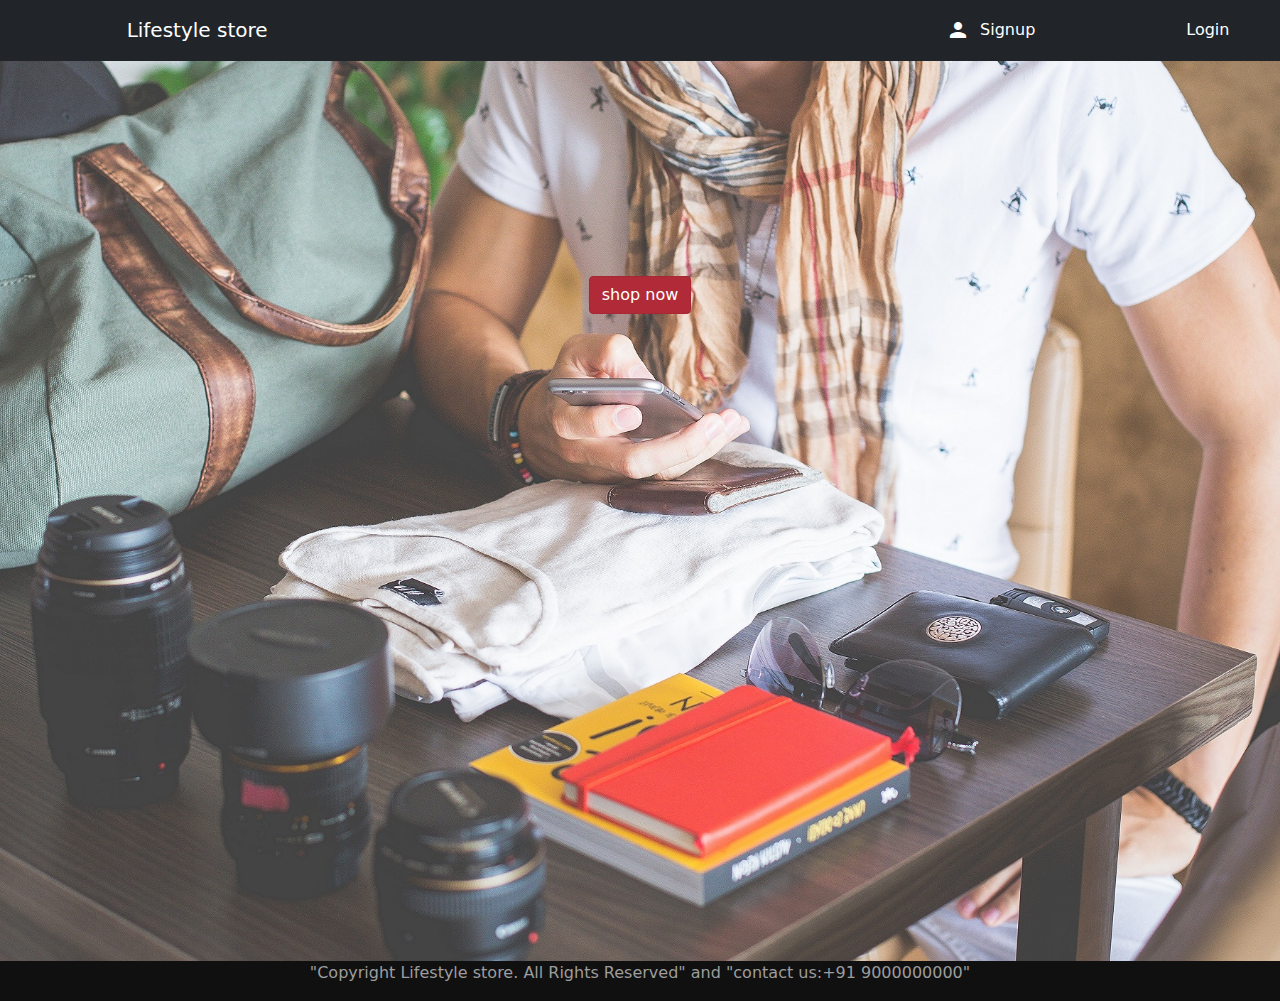
<file: index.html>
<!DOCTYPE html>
<html lang="en">
<head>
    <meta charset="UTF-8">
    <meta http-equiv="X-UA-Compatible" content="IE=edge">
    <meta name="viewport" content="width=device-width, initial-scale=1.0">
    <link href="https://fonts.googleapis.com/icon?family=Material+Icons" rel="stylesheet">
    <link rel="stylesheet" href="bootstrap.css">
    <link rel="stylesheet" href="custom.css">
    <title>Home page</title>
</head>
<body>
   <nav class="navbar navbar-fixed-top navbar-inverse navbar-dark bg-dark">
     <div class="container">
         <!-- <div class="navbar-header"> -->
            <a href="lifestyle.html" class="navbar-brand">Lifestyle store</a>
         <!-- </div> -->
          <form class="d-flex"> 
            <i class="material-icons">person</i><a href="signup.html" style="color: white;">Signup</a>
            <i class="material-icons">login</i><a href="login.html" style="color: white;">Login</a>
          </form>
     </div>
 </nav>
 <!-- <div class="container">
     <div class="row">
         <div class="col-md-4 offset-md-3">
            <img src="images/intro.jpg"  width="500px" class="rounded-circle"  alt="image">
         </div>
     </div>

 </div> -->
<div id="banner_image">
  <!-- <center> 
    <div id="content">   
      <a href="product.html" class="btn btn-danger">product</a>
    </div>
  </center> -->
  <div class="container">
    <div id="banner_content">
      <div>
        <a href="login.html" class="btn btn-danger btn-lng active">shop now</a>
      </div>
    </div>
  </div>
</div>
<div>   
<footer>
    <div class="container">
      <!-- <div class="fixed-bottom"> -->
        <div class="row align-iteams-center justify-content-cnter"> 
          <p>
            "Copyright Lifestyle store. All Rights Reserved" and "contact us:+91 9000000000"
          </p>
        </div>
      <!-- </div> -->
    </div>
  </footer>
</div>
</body>
</html>
</file>
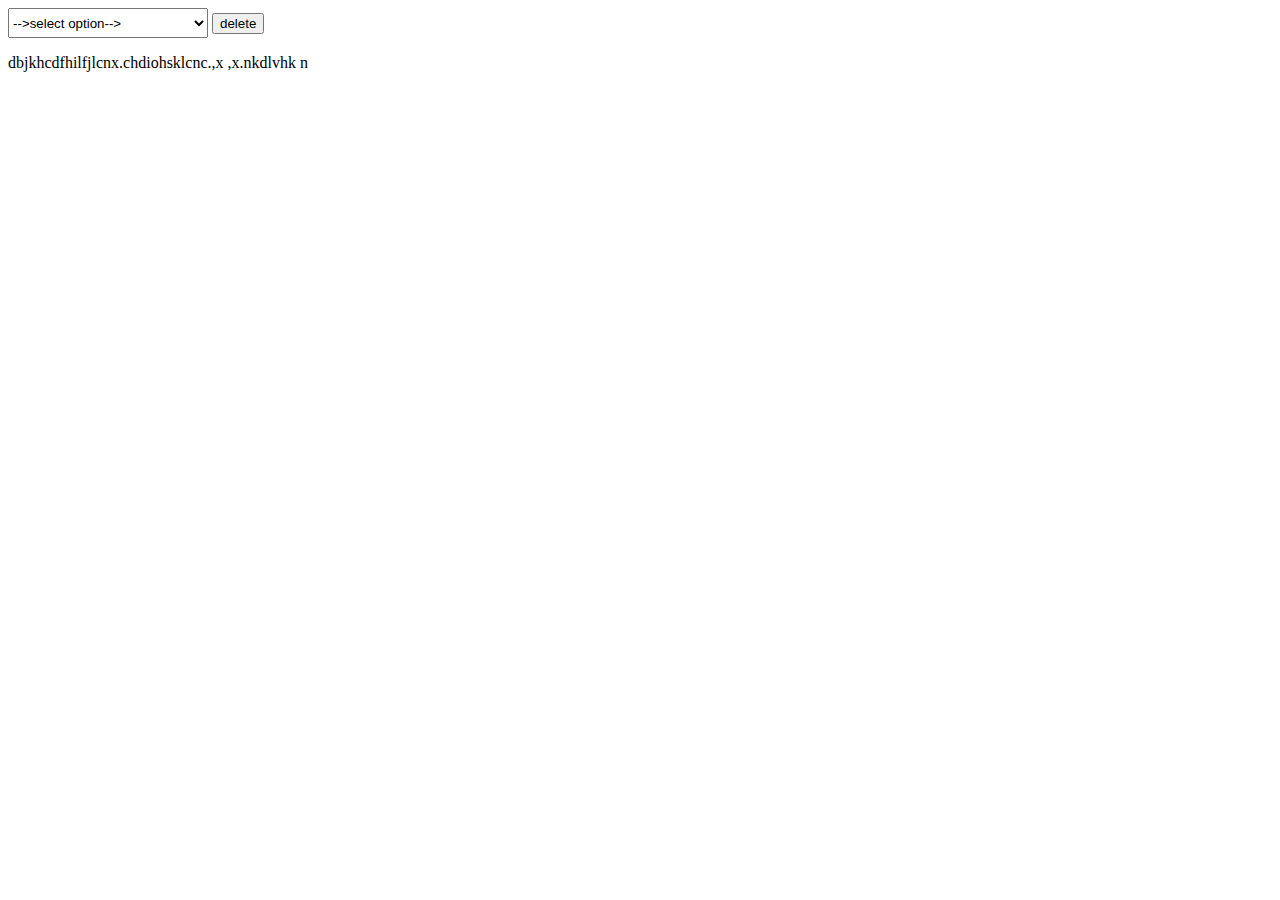
<file: assin.html>
<!DOCTYPE html>
<html lang="en">
<head>
    <meta charset="UTF-8">
    <meta http-equiv="X-UA-Compatible" content="IE=edge">
    <meta name="viewport" content="width=device-width, initial-scale=1.0">
    <title>Document</title>
</head>
<style>
    select{
        width: 200px;
        height: 30px;
    }
</style>
<body>
    <select id="list" onchange="getselectvalue();">
        <option value="select">-->select option--></option>
        <option value="vivo">v17</option>
        <option value="oppo">reno3</option>
        <option value="mi">note 9 pro</option>
        <option value="samsung">m20</option>
        <option value="one+">one pluse</option>
    </select>
    <button>delete</button>
    <div id="par" onchange="getselectvalue">
        <p>dbjkhcdfhilfjlcnx.chdiohsklcnc.,x ,x.nkdlvhk n </p>

    </div>
    <script>
        function getselectvalue()
        {
            var selectvalue=document.getElementsById("list").value;
            var displaytext=d.options[d.selecetiveindex].text;
            document.getElementById("par").value=displaytext;
            console.log(selectvalue);
            console.log(displaytext);
        }
    </script>
</body>
</html>
</file>
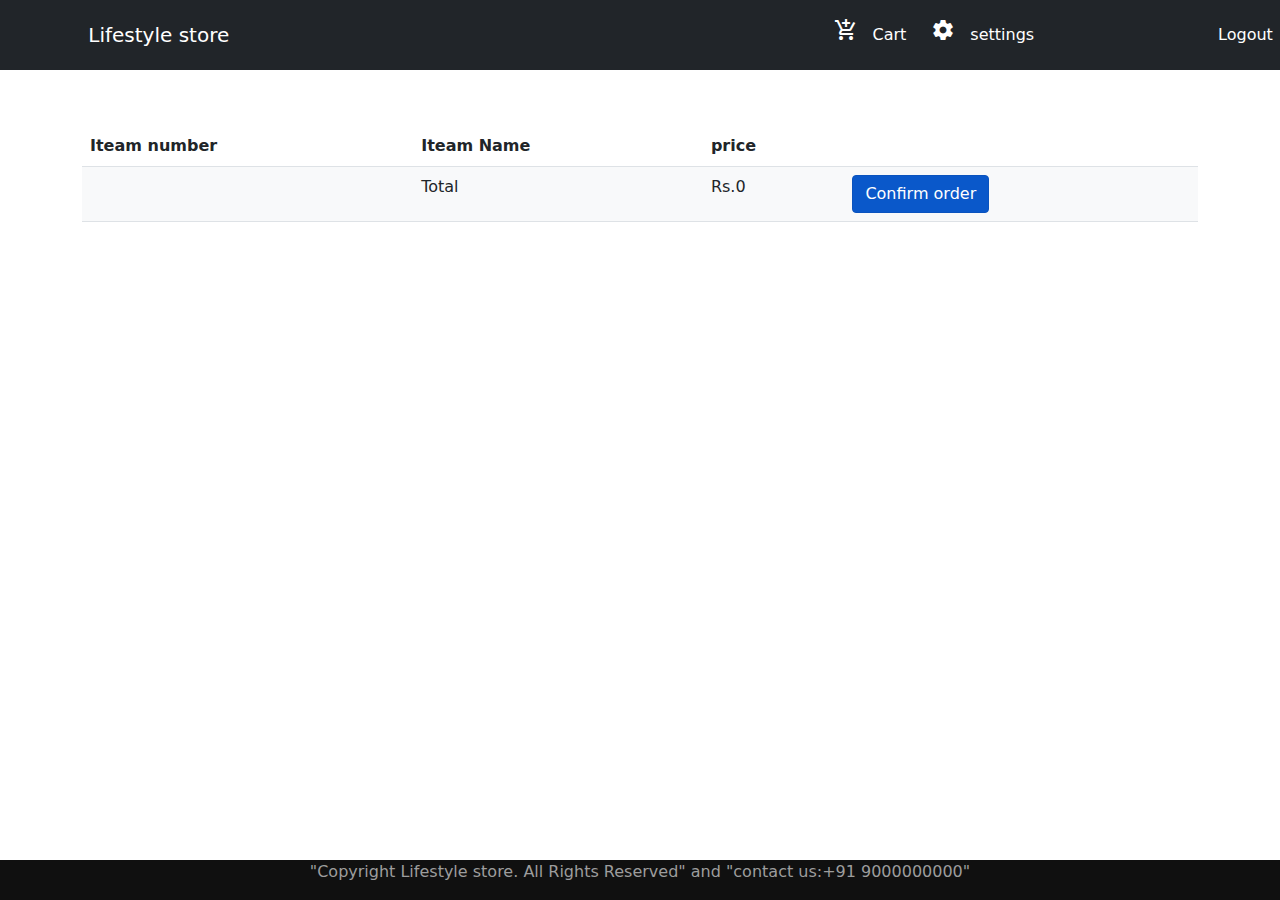
<file: cart.html>
<!DOCTYPE html>
<html lang="en">
<head>
    <meta charset="UTF-8">
    <meta http-equiv="X-UA-Compatible" content="IE=edge">
    <meta name="viewport" content="width=device-width, initial-scale=1.0">
    <link rel="stylesheet" href="bootstrap.css">
    <link rel="stylesheet" href="custom.css">
    <link href="https://fonts.googleapis.com/icon?family=Material+Icons" rel="stylesheet">
    <title>cart page</title>
</head>
<body>
    <nav class="navbar navbar-inverse navbar-dark bg-dark">
        <div class="container">
           <div class="navbar-header">
               <a href="lifestyle.html" class="navbar-brand">Lifestyle store</a>
           </div>
           <form class="d-flex"> 
            <i class="material-icons">add_shopping_cart</i><a href="cart.html" style="color: white;">Cart</a>
            <i class="material-icons">settings</i><a href="settings.html" style="color: white;">settings</a>
            <i class="material-icons">logout</i><a href="logout.html" style="color: white;">Logout</a>
          </form>
        </div>
    </nav>
    <div class="container">
        <table class="table">
            <tbody>
                <tr><th>Iteam number</th> <th>Iteam Name</th> <th>price</th> <th> </th></tr>
                <!-- <tr><td></td> <td></td> <td></td> <td></td></tr> -->
                <tr class="bg-light"><td></td> <td>Total</td> <td>Rs.0</td> <td><a href="success.html" class="btn btn-primary btn-lng active">Confirm order</a></td></tr>
            </tbody>

        </table>
    </div>
    <footer>
        <!-- <div class="container"> -->
            <div class="fixed-bottom">
                <div class="row align-iteams-center justify-content-cnter"> 
                    <p>
                        "Copyright Lifestyle store. All Rights Reserved" and "contact us:+91 9000000000"
                    </p>
                 </div>
          </div>
         <!-- </div> -->
      </footer>
</body>
</html>
</file>
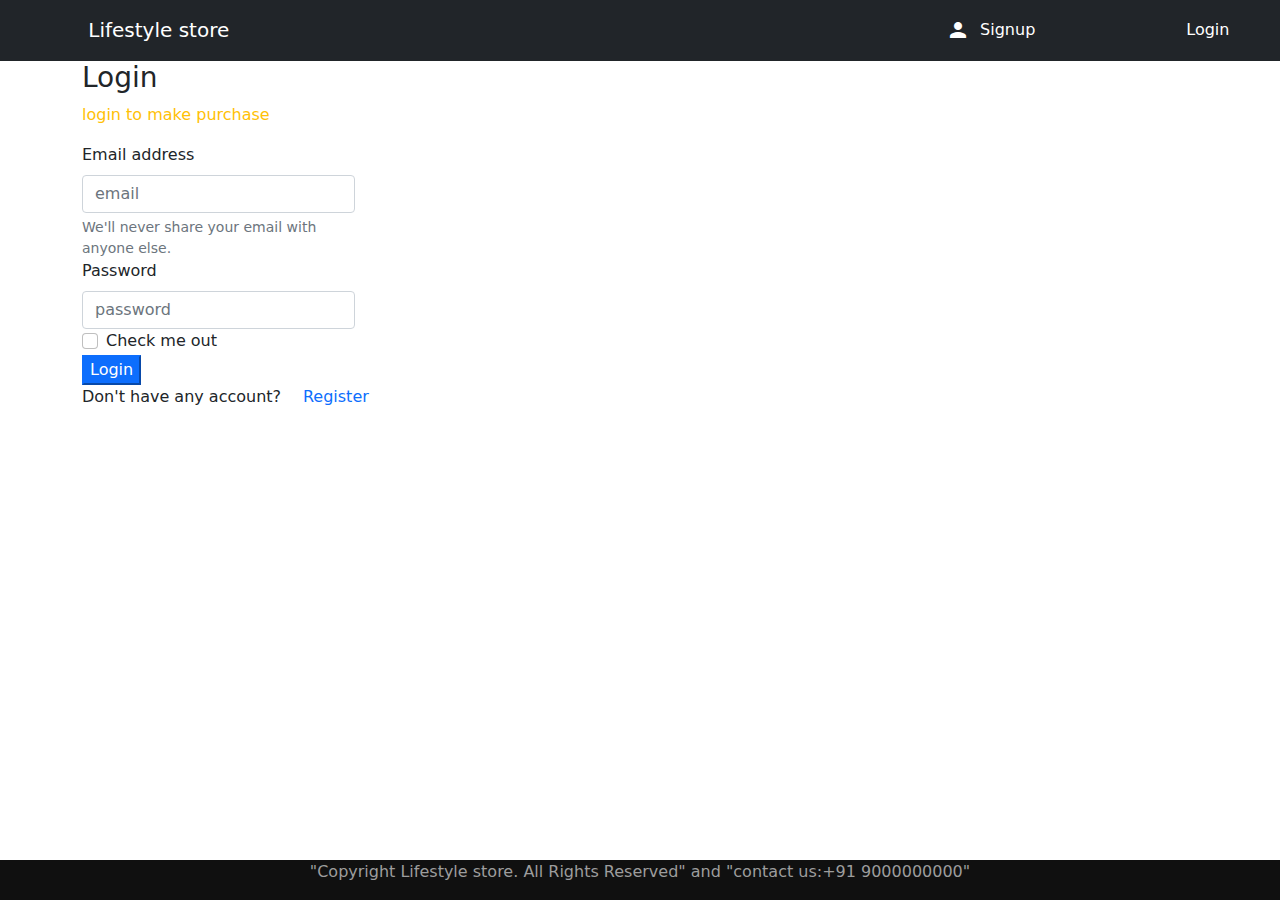
<file: login.html>
<!DOCTYPE html>
<html lang="en">
<head>
    <meta charset="UTF-8">
    <meta http-equiv="X-UA-Compatible" content="IE=edge">
    <meta name="viewport" content="width=device-width, initial-scale=1.0">
    <link rel="stylesheet" href="bootstrap.css">
    <link rel="stylesheet" href="custom.css">
    <link href="https://fonts.googleapis.com/icon?family=Material+Icons" rel="stylesheet">

    <title>login</title>
    <style>
        .errorMsg{
            color:red;
            margin:10px, 5px;
            font-family: 'Lucida Sans', 'Lucida Sans Regular', 'Lucida Grande', 'Lucida Sans Unicode', 'Geneva', 'Verdana', 'sans-serif';
        }
    </style>
</head>
<body>
    <nav class="navbar navbar-inverse navbar-dark bg-dark">
        <div class="container">
           <div class="navbar-header">
               <a href="index.html" class="navbar-brand">Lifestyle store</a>
           </div>
           <form class="d-flex"> 
            <i class="material-icons">person</i><a href="signup.html" style="color: white;">Signup</a>
            <i class="material-icons">login</i><a href="login.html" style="color: white;">Login</a>
          </form>
        </div>
    </nav>
    <div class="container">
            <div class="row row_style">
                <div class="col-sm-6">
                    <div class="panel panel-primary">
                        <div class="panel panel-heading">
                            <h3>Login</h3>
                        </div>
                        <div class="panel-body">
                            <div class="text-warning">
                                <p>login to make purchase</p>
                            </div> 
                            <!-- <form class="container" style="margin-bottom: 20px;" -->
                                <div>
                                <div class="col-6">
                                    <label for="exampleInputEmail1" class="form-label">Email address</label>
                                    <input type="email" class="form-control" onkeyup="emptymsg()" id="Email1" placeholder="email" aria-describedby="emailHelp">
                                    <div id="emailHelp" class="form-text">We'll never share your email with anyone else.</div>
                                </div>
                                <div class="col-6">
                                    <label for="exampleInputPassword1" class="form-label">Password</label>
                                    <input type="password" class="form-control" id="Password1" placeholder="password">
                                </div>
                                <div class="col-6 form-check">
                                    <input type="checkbox" class="form-check-input" id="exampleCheck1">
                                    <label class="form-check-label" for="exampleCheck1">Check me out</label>
                                </div>
                                <!-- <button type="submit" class="btn btn-primary">Login</button> -->
                                <div>
                                    <!-- <a href="product.html" class="btn btn-primary btn-lng active" type="submit" value="submit">login</a> -->
                                    <button class="btn-primary" onclick="loginUser()">Login</button>
                                    <div id="errorMsg">
                                        
                                    </div>
                                    
                                </div>
                                     </div>
                                <!-- </form>  -->
                        </div>
                        <div class="panel-footer">
                            <p>Don't have any account?<a href="signup.html">Register</a></p>
                        </div>
                    </div>
                </div>
            </div> 
        </div>
          <script>
               var user= [
                   {
                   firstname: 'srikanth',
                   lastname : 'V',
                   address: {
                       area: 'Begumpeat',
                       city: 'Hyderabad',
                   },
                   email: 'vilasakavisrikanth@gmail.com',
                   password: 'Srikanth',
               },
               {
                   firstname: 'vaseem',
                   lastname: 'sk',
                   address: { 
                       area: 'Begumpeat' ,
                       city: 'Hyderabad',
                   },
                   email: 'skvaseem@gmail.com',
                   password: 'vaseem',
               },

               {
                   firstname: 'manoj',
                   lastname: 'ch',
                   address: {
                       area: 'Begumpeat',
                       city: 'Hyderabad',
                   },
                   email: 'chmanoj@gmail.com',
                   password: 'manoj',
               }
               ];

               function loginUser() {
                var email = document.getElementById('Email1').value;  
                var password = document.getElementById('Password1').value;
               
                var isExist;
                
                // if (email === user[0].email && password===usre[0].password ){
                //     isExist= user[0];
                // }else if (email === user[1].email && password===usre[1].password ){
                //     isExist= user[1];
                // }else if (email === user[2].email && password===usre[2].password ){
                //     isExist= user[2];
                // }
                for (var i= 0; i < user.length; i++ ){
                    if(email===user[i].email && password === user[i].password){
                        isExist = true; 
                    }
                }
                if (isExist){
                    localStorage.setItem('dl-user', JSON.stringify(isExist));
                    window.location.href = 'product.html';
                }else {
                    document.getElementById('errorMsg').innerHTML='Incorrect email/password';
                    document.getElementById('errorMsg').classList.add('errorMsg');
                    }
                }
                function emptyMsg() {
                  var error =  document.getElementById('errorMsg').innerHTML;
                    if(error.length > 0){
                        document.getElementById('errorMsg').innerHTML='';
                    }
                }
          </script>

    <footer>
        <!-- <div class="container"> -->
            <div class="fixed-bottom">
                <div class="row align-iteams-center justify-content-cnter"> 
                    <p>
                        "Copyright Lifestyle store. All Rights Reserved" and "contact us:+91 9000000000"
                    </p>
                 </div>
          </div>
         <!-- </div> -->



      </footer>
</body>
</html>
</file>
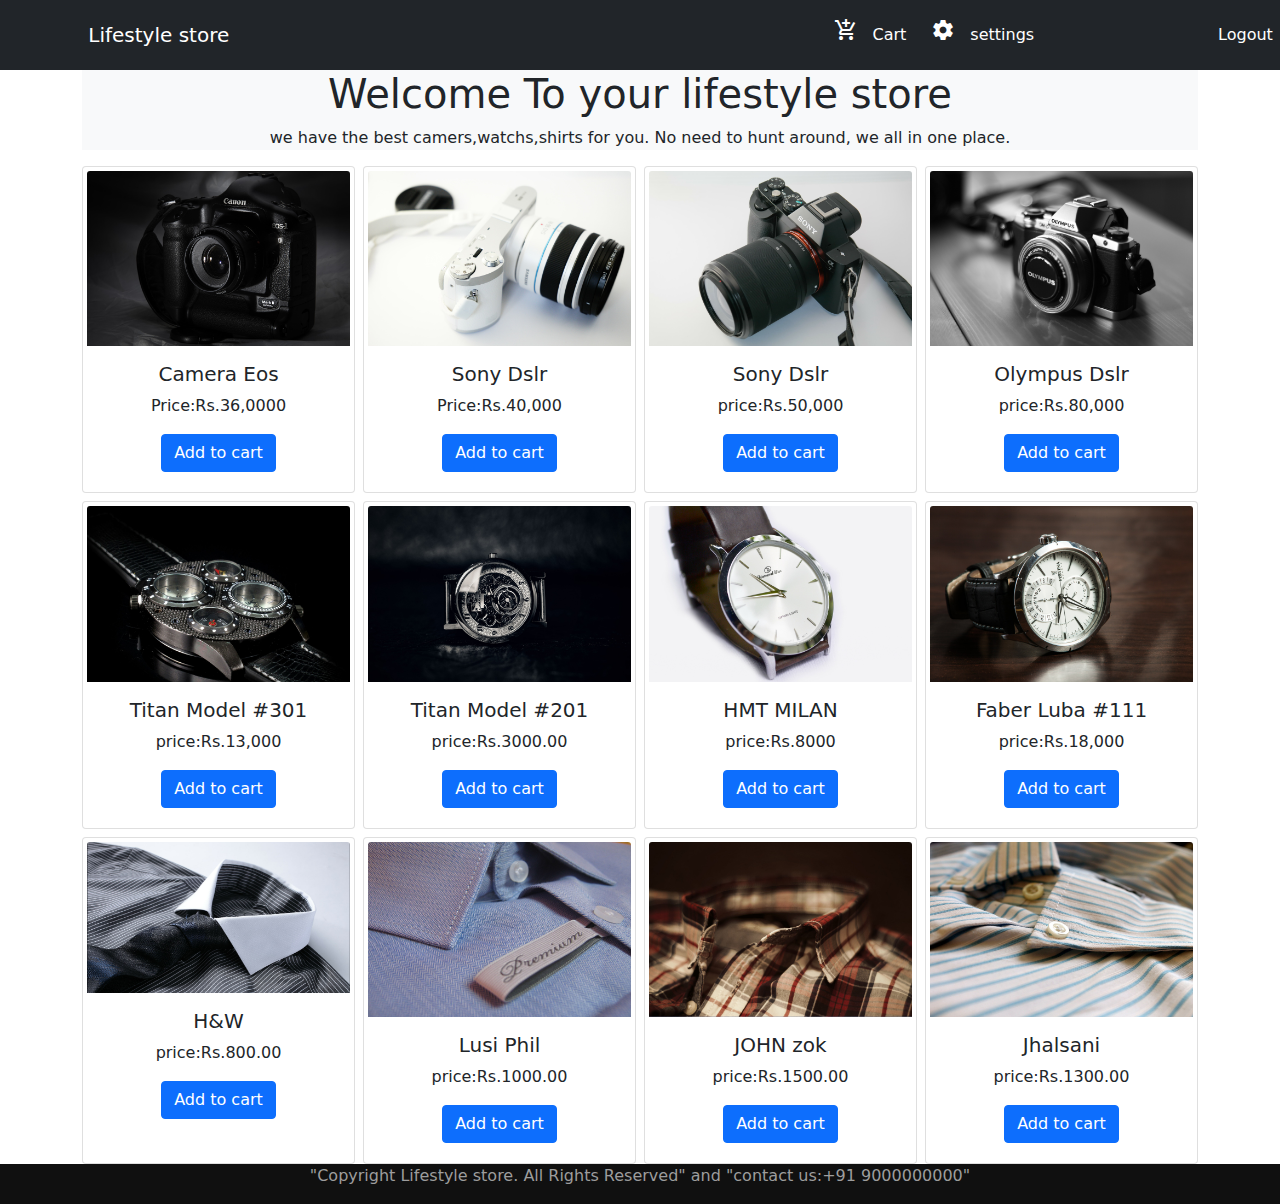
<file: product.html>
<!DOCTYPE html>
<html lang="en">
<head>
    <meta charset="UTF-8">
    <meta http-equiv="X-UA-Compatible" content="IE=edge">
    <meta name="viewport" content="width=device-width, initial-scale=1.0">
    <link rel="stylesheet" href="bootstrap.css">
    <link rel="stylesheet" href="custom.css">
    <link href="https://fonts.googleapis.com/icon?family=Material+Icons" rel="stylesheet">

    <title>products</title>
</head>
<body>
    <nav class="navbar navbar-inverse navbar-dark bg-dark">
        <div class="container">
           <div class="navbar-header">
               <a href="index.html" class="navbar-brand">Lifestyle store</a>
           </div>
           <form class="d-flex"> 
            <i class="material-icons">add_shopping_cart</i><a href="cart.html" style="color: white;">Cart</a>
            <i class="material-icons">settings</i><a href="settings.html" style="color: white;">settings</a>
            <i class="material-icons">logout</i><a href="login.html" style="color: white;">Logout</a>
          </form>
        </div>
    </nav>
    <div class="container">
        <div class="bg-light">
            <center>
                <div> 
                    <h1>Welcome To your lifestyle store</h1>
                    <p>we have the best camers,watchs,shirts for you. No need to hunt around, we all in one place. </p>
                </div>
            </div>
        </center>
    </div>
    <div class="container">
        <div class="row row-cols-1 row-cols-sm-4 g-2">
            <div class="col">
                <div class="card img-thumbnail text-center h-100" class="img-fluid">
                    <img src="images/5.jpg" class="card-img-top" alt="...">
                    <div class="card-body">
                        <h5 class="card-title">Camera Eos</h5>
                        <p class="card-text">Price:Rs.36,0000</p>
                        <a href="cart.html" class="btn btn-primary">Add to cart</a>
                    </div>
                </div>
            </div>
            <div class="col">
            <div class="card img-thumbnail text-center h-100">
                <img src="images/2.jpg" class="card-img-top" alt="...">
                <div class="card-body">
                    <h5 class="card-title">Sony Dslr</h5>
                    <p class="card-text">Price:Rs.40,000</p>
                    <a href="cart.html" class="btn btn-primary">Add to cart</a>
                </div>
            </div>
            </div>
            <div class="col">
                <div class="card img-thumbnail text-center h-100">
                    <img src="images/3.jpg" class="card-img-top" alt="...">
                    <div class="card-body">
                        <h5 class="card-title">Sony Dslr</h5>
                        <p class="card-text">price:Rs.50,000</p>
                        <a href="cart.html" class="btn btn-primary">Add to cart</a>
                    </div>
                </div>
                </div>
                <div class="col">
                    <div class="card img-thumbnail text-center h-100">
                        <img src="images/4.jpg" class="card-img-top" alt="...">
                        <div class="card-body">
                            <h5 class="card-title">Olympus Dslr</h5>
                            <p class="card-text">price:Rs.80,000</p>
                            <a href="cart.html" class="btn btn-primary">Add to cart</a>
                        </div>
                    </div>
                    </div>
                    <div class="col">
                        <div class="card img-thumbnail text-center h-100">
                            <img src="images/9.jpg" class="card-img-top" alt="...">
                            <div class="card-body">
                                <h5 class="card-title">Titan Model #301</h5>
                                <p class="card-text">price:Rs.13,000</p>
                                <a href="cart.html" class="btn btn-primary">Add to cart</a>
                            </div>
                        </div>
                        </div>
                        <div class="col">
                            <div class="card img-thumbnail text-center h-100">
                                <img src="images/10.jpg" class="card-img-top" alt="...">
                                <div class="card-body">
                                    <h5 class="card-title">Titan Model #201</h5>
                                    <p class="card-text">price:Rs.3000.00</p>
                                    <a href="cart.html" class="btn btn-primary">Add to cart</a>
                                </div>
                            </div>
                            </div>
                            <div class="col">
                                <div class="card img-thumbnail text-center h-100">
                                    <img src="images/11.jpg" class="card-img-top" alt="...">
                                    <div class="card-body">
                                        <h5 class="card-title">HMT MILAN</h5>
                                        <p class="card-text">price:Rs.8000</p>
                                        <a href="cart.html" class="btn btn-primary">Add to cart</a>
                                    </div>
                                </div>
                                </div>
                                <div class="col">
                                    <div class="card img-thumbnail text-center h-100">
                                        <img src="images/12.jpg" class="card-img-top" alt="...">
                                        <div class="card-body">
                                            <h5 class="card-title">Faber Luba #111</h5>
                                            <p class="card-text">price:Rs.18,000</p>
                                            <a href="cart.html" class="btn btn-primary">Add to cart</a>
                                        </div>
                                    </div>
                                    </div>
                                    <div class="col">
                                        <div class="card img-thumbnail text-center h-100">
                                            <img src="images/shirt.jpg" class="card-img-top" alt="...">
                                            <div class="card-body">
                                                <h5 class="card-title">H&W</h5>
                                                <p class="card-text">price:Rs.800.00</p>
                                                <a href="cart.html" class="btn btn-primary">Add to cart</a>
                                            </div>
                                        </div>
                                        </div>
                                        <div class="col">
                                            <div class="card img-thumbnail text-center h-100">
                                                <img src="images/6.jpg" class="card-img-top" alt="...">
                                                <div class="card-body">
                                                    <h5 class="card-title">Lusi Phil</h5>
                                                    <p class="card-text">price:Rs.1000.00</p>
                                                    <a href="cart.html" class="btn btn-primary">Add to cart</a>
                                                </div>
                                            </div>
                                        </div><div class="col">
                                            <div class="card img-thumbnail text-center h-100">
                                                <img src="images/13.jpg" class="card-img-top" alt="...">
                                                <div class="card-body">
                                                    <h5 class="card-title">JOHN zok</h5>
                                                    <p class="card-text">price:Rs.1500.00</p>
                                                    <a href="cart.html" class="btn btn-primary">Add to cart</a>
                                                </div>
                                            </div>
                                            </div>
                                            <div class="col">
                                                <div class="card img-thumbnail text-center h-100">
                                                    <img src="images/14.jpg" class="card-img-top" alt="...">
                                                    <div class="card-body">
                                                        <h5 class="card-title">Jhalsani</h5>
                                                        <p class="card-text">price:Rs.1300.00</p>
                                                        <a href="cart.html" class="btn btn-primary">Add to cart</a>
                                                    </div>
                                                </div>
                                                </div>
        </div>
    </div>
    <script>
      var userData =  localStorage.getItem('dl-user');
    //   console.log(userData);
        userData = JSON.parse(userData);
        // console.log(userData);
    </script>
        
        <footer>
        <!-- <div class="container"> -->
            <!-- <div class="fixed-bottom"> -->
                <div class="row align-iteams-center justify-content-cnter"> 
                    <p>
                        "Copyright Lifestyle store. All Rights Reserved" and "contact us:+91 9000000000"
                    </p>
                 </div>
          <!-- </div> -->
         <!-- </div> -->
      </footer>
</body>
</html>
</file>
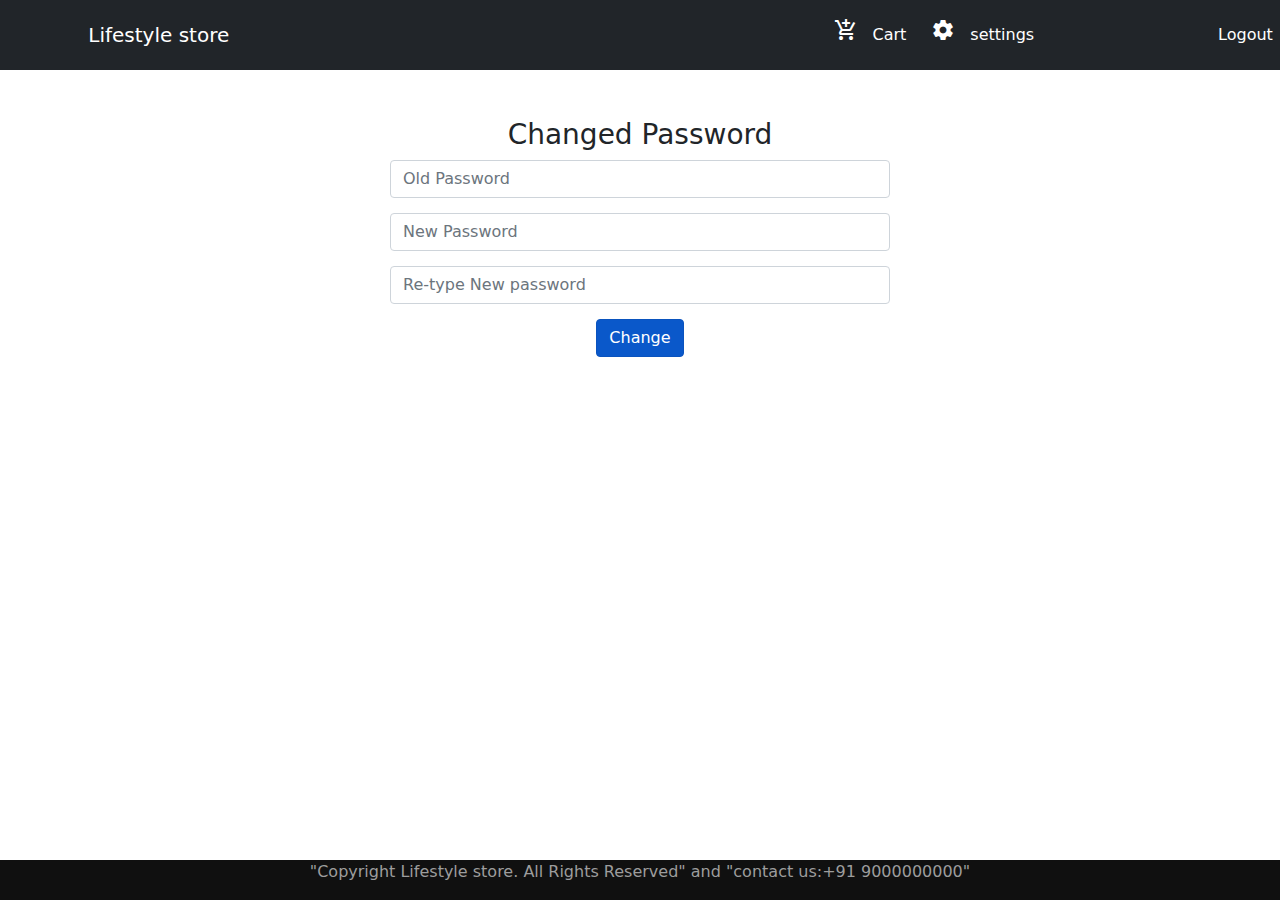
<file: settings.html>
<!DOCTYPE html>
<html lang="en">
<head>
    <meta charset="UTF-8">
    <meta http-equiv="X-UA-Compatible" content="IE=edge">
    <meta name="viewport" content="width=device-width, initial-scale=1.0">
    <link rel="stylesheet" href="bootstrap.css">
    <link rel="stylesheet" href="custom.css">
    <link href="https://fonts.googleapis.com/icon?family=Material+Icons" rel="stylesheet">
    <title>settings</title>
</head>
<body>
    <nav class="navbar navbar-inverse navbar-dark bg-dark">
        <div class="container">
           <div class="navbar-header">
               <a href="index.html" class="navbar-brand">Lifestyle store</a>
           </div>
           <form class="d-flex"> 
            <i class="material-icons">add_shopping_cart</i><a href="cart.html" style="color: white;">Cart</a>
            <i class="material-icons">settings</i><a href="settings.html" style="color: white;">settings</a>
            <i class="material-icons">logout</i><a href="lifestyle.html" style="color: white;">Logout</a>
          </form>
        </div>
    </nav>
    <div class="container">
        <center> 
            <div class="row p-5">
            <div class="col-xs-3">
                <h3>Changed Password</h3>
                <form>
    
                        <div class="form-group">
                            <input type="text" class="form-control" name="Old Password" placeholder="Old Password">
                        </div>
                        <div class="form-group">
                            <input type="text" class="form-control" name="New Password" placeholder="New Password">
                        </div>
                        <div class="form-group">
                            <input type="text" class="form-control" name="Re-type New password" placeholder="Re-type New password">
                        </div>
                    </div>
                    <div>
                        <a href="login.html" class="btn btn-primary btn-lng active">Change</a>
                    </div>    
                </form>
            </div>    
        </div>
    </center>
      </div>
    </div>
    <footer>
        <!-- <div class="container"> -->
            <div class="fixed-bottom">
                <div class="row align-iteams-center justify-content-cnter"> 
                    <p>
                        "Copyright Lifestyle store. All Rights Reserved" and "contact us:+91 9000000000"
                    </p>
                 </div>
          </div>
         <!-- </div> -->
      </footer>
    </body>
    </html>
</file>
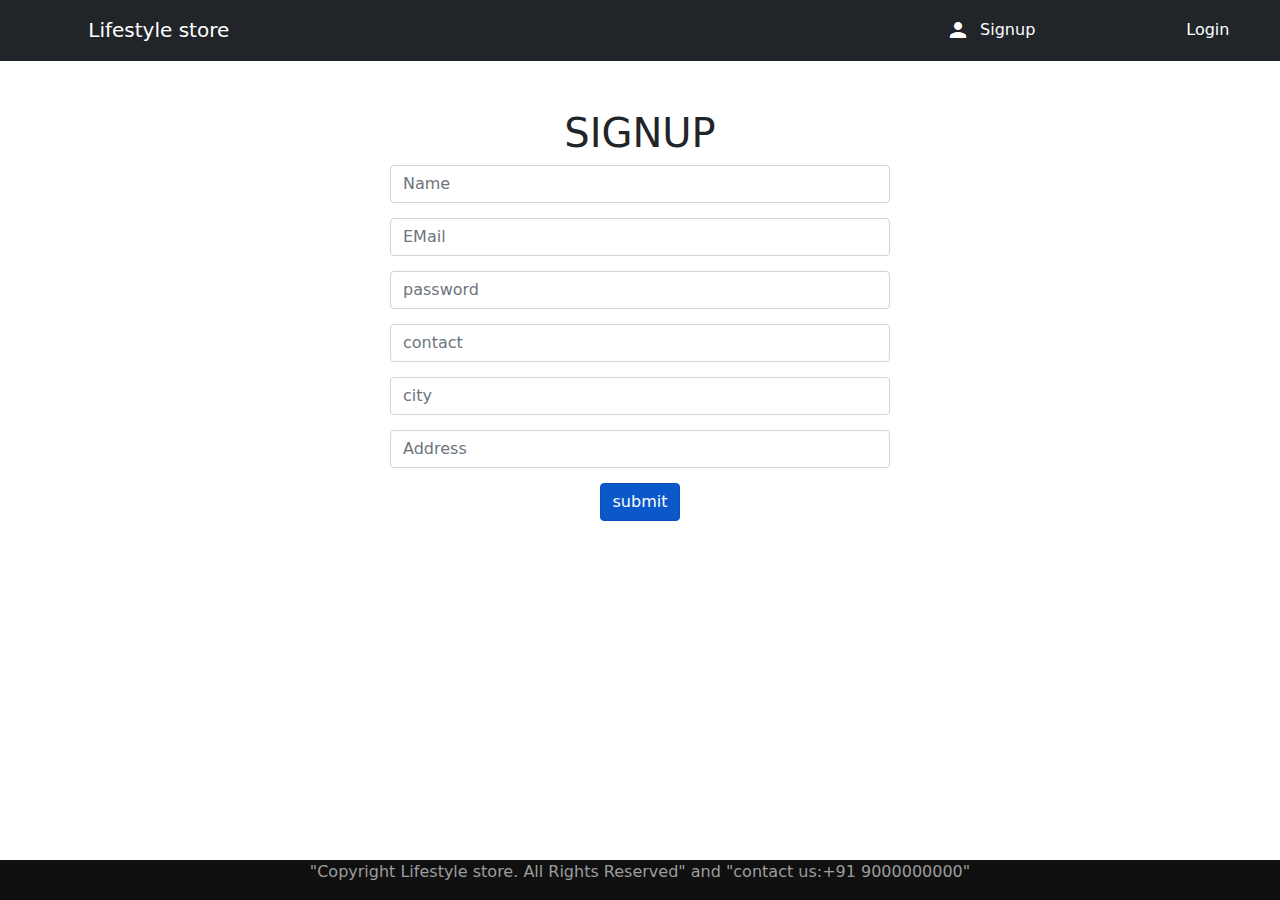
<file: signup.html>
<!DOCTYPE html>
<html lang="en">
<head>
    <meta charset="UTF-8">
    <meta http-equiv="X-UA-Compatible" content="IE=edge">
    <meta name="viewport" content="width=device-width, initial-scale=1.0">
    <link rel="stylesheet" href="bootstrap.css">
    <link rel="stylesheet" href="custom.css">
    <link href="https://fonts.googleapis.com/icon?family=Material+Icons" rel="stylesheet">

    <title>signup</title>
</head>
<body>
    <nav class="navbar navbar-inverse navbar-dark bg-dark">
        <div class="container">
           <div class="navbar-header">
               <a href="index.html" class="navbar-brand">Lifestyle store</a>
           </div>
           <form class="d-flex"> 
            <i class="material-icons">person</i><a href="signup.html" style="color: white;">Signup</a>
            <i class="material-icons">login</i><a href="login.html" style="color: white;">Login</a>
          </form>
        </div>
    </nav>
    <div class="container">
        <center> 
        <div class="row p-5">
        <div class="col-xs-4">
            <h1>SIGNUP</h1>
            <form>

                    <div class="form-group">
                        <input type="text" class="form-control" name="Name" placeholder="Name">
                    </div>
                    <div class="form-group">
                        <input type="text" class="form-control" name="EMail" placeholder="EMail">
                    </div>
                    <div class="form-group">
                        <input type="text" class="form-control" name="password" placeholder="password">
                    </div>
                    <div class="form-group">
                        <input type="text" class="form-control" name="contact" placeholder="contact">
                    </div>
                    <div class="form-group">
                        <input type="text" class="form-control" name="city" placeholder="city">
                    </div>
                    <div class="form-group">
                        <input type="text" class="form-control" name="Address" placeholder="Address">
                    </div>
                </div>
                <div>
                    <a href="login.html" class="btn btn-primary btn-lng active">submit</a>
                </div>    
            </form>
        </div>    
    </div>
</center>
  </div>
  <footer>
    <!-- <div class="container"> -->
        <div class="fixed-bottom">
            <div class="row align-iteams-center justify-content-cnter"> 
                <p>
                    "Copyright Lifestyle store. All Rights Reserved" and "contact us:+91 9000000000"
                </p>
             </div>
      </div>
     <!-- </div> -->
  </footer>
</body>
</html>
</file>
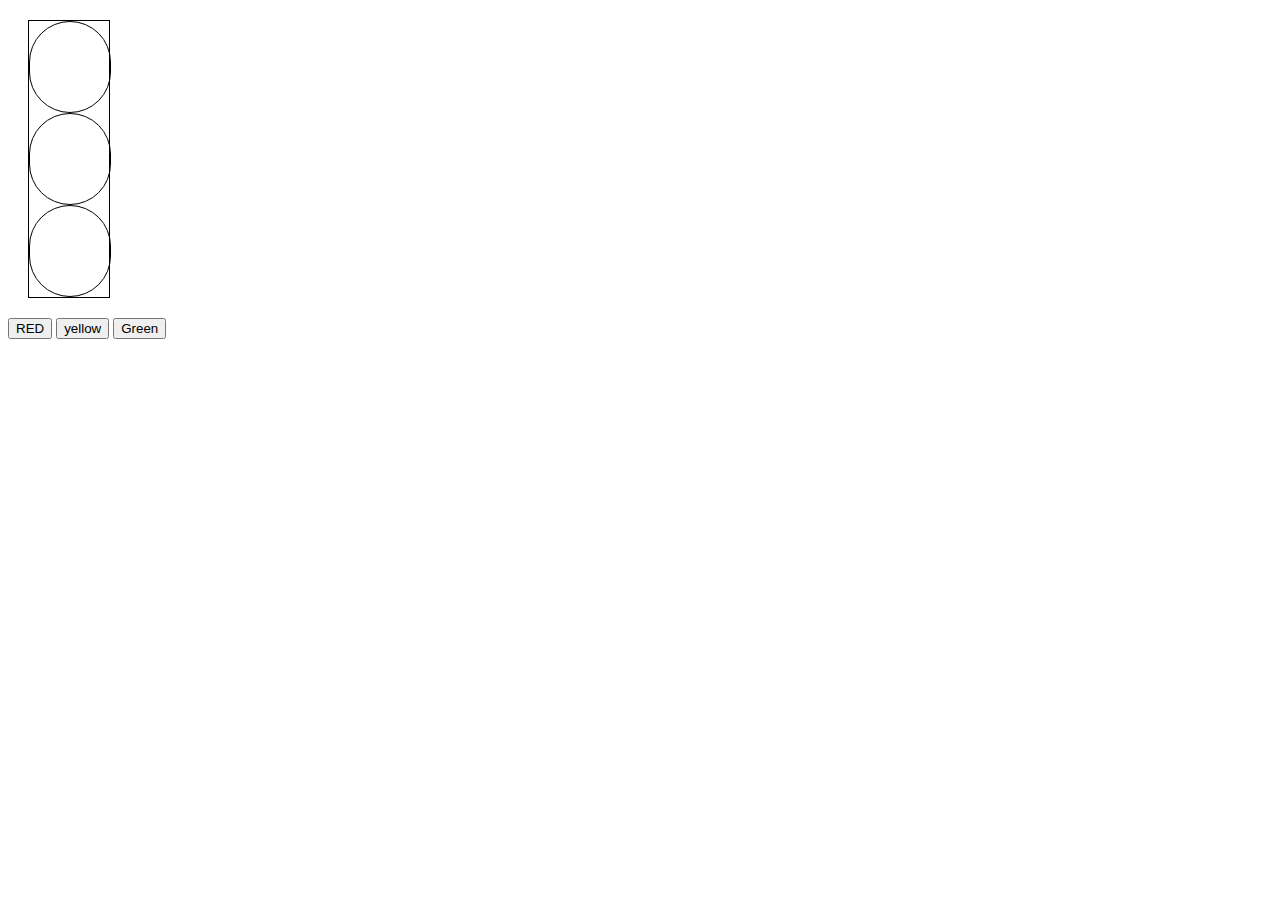
<file: traffic.html>
<!DOCTYPE html>
<html lang="en">
<head>
    <meta charset="UTF-8">
    <meta http-equiv="X-UA-Compatible" content="IE=edge">
    <meta name="viewport" content="width=device-width, initial-scale=1.0">
    <title>traffic</title>
</head>
<style>
    .outer-block{
        width: 80px;
        border:1px solid    #000; 
        margin: 20px;
    }
    .red, .yellow, .Green{
        border-radius: 60px;
        height: 90px;
        width: 80px;
        border: 1px solid #000;
    }
</style>
<body>
    <div class="outer-block">
        <div class="red" id="red">

        </div>
        <div class="yellow" id="yellow">

        </div>
        <div class="Green" id="Green">

        </div>
    </div>
        <button onclick="getcolor('red')">RED</button>
        <button onclick="getcolor('yellow')">yellow</button>
        <button onclick="getcolor('Green')">Green</button>
    <script>
        function getcolor(color){
            switch(color){
                case 'red':{
                    document.getElementById('red').style.backgroundColor='red';
                    document.getElementById('yellow').style.backgroundColor='white';
                    document.getElementById('Green').style.backgroundColor='white';
                    break;
                }
                case 'yellow':{
                    document.getElementById('red').style.backgroundColor='white';
                    document.getElementById('yellow').style.backgroundColor='yellow';
                    document.getElementById('Green').style.backgroundColor='white';
                    break;
                }
                case 'Green':{
                    document.getElementById('red').style.backgroundColor='white';
                    document.getElementById('yellow').style.backgroundColor='white';   
                    document.getElementById('Green').style.backgroundColor='Green';
                    break;
                }
            }
        }
    </script>
</body>
</html>
</file>
<file: custom.css>
body{
    width: 100%;
    height: 100%;
    margin: 0;
}
a{
    text-decoration: none;
    padding: 4%;
    /* background-color: transparent;
    color: #ededed; */
}
.material-icons{
    padding: 10px 0 10px 10px ;
}
#banner_image{
    padding-top: 75px;
    padding-bottom: 50px;
    text-align: center;
    color: #f8f8f8;
    height: 100vh;
    background-image:url(images/intro.jpg);
    background-size: cover;
}
/* #content{
    background-color:rgba(0,0,0,0.7);
    max-width: 450px;
    padding: 30px 20px;
    margin: 50px;
} */
#banner_content{
    position:relative;
    padding-top: 6px;
    padding-bottom: 6px;
    margin-top: 12%;
    margin-bottom: 12%;
    /* background-color:rgba(0,0,0,0.7); */
    max-width: 660%;
}
footer{ 
    text-align: center;
    background-color: #101010;
    color: #9d9d9d;
    bottom: 0;
    width: 100%;
    /* padding-top: 10px; */
}
.fixed-bottom{
    background-color:#101010;
    color: #9d9d9d;
}
.form-group{
    margin-bottom: 15px;
    width: 500px;
}
 /* button{
    width: 15px;
} */
i{
    color: white;
}
.card{
    size: 5px;
}
.table{
    margin-top: 5%;
    background-color: transparent;
}
</file>
